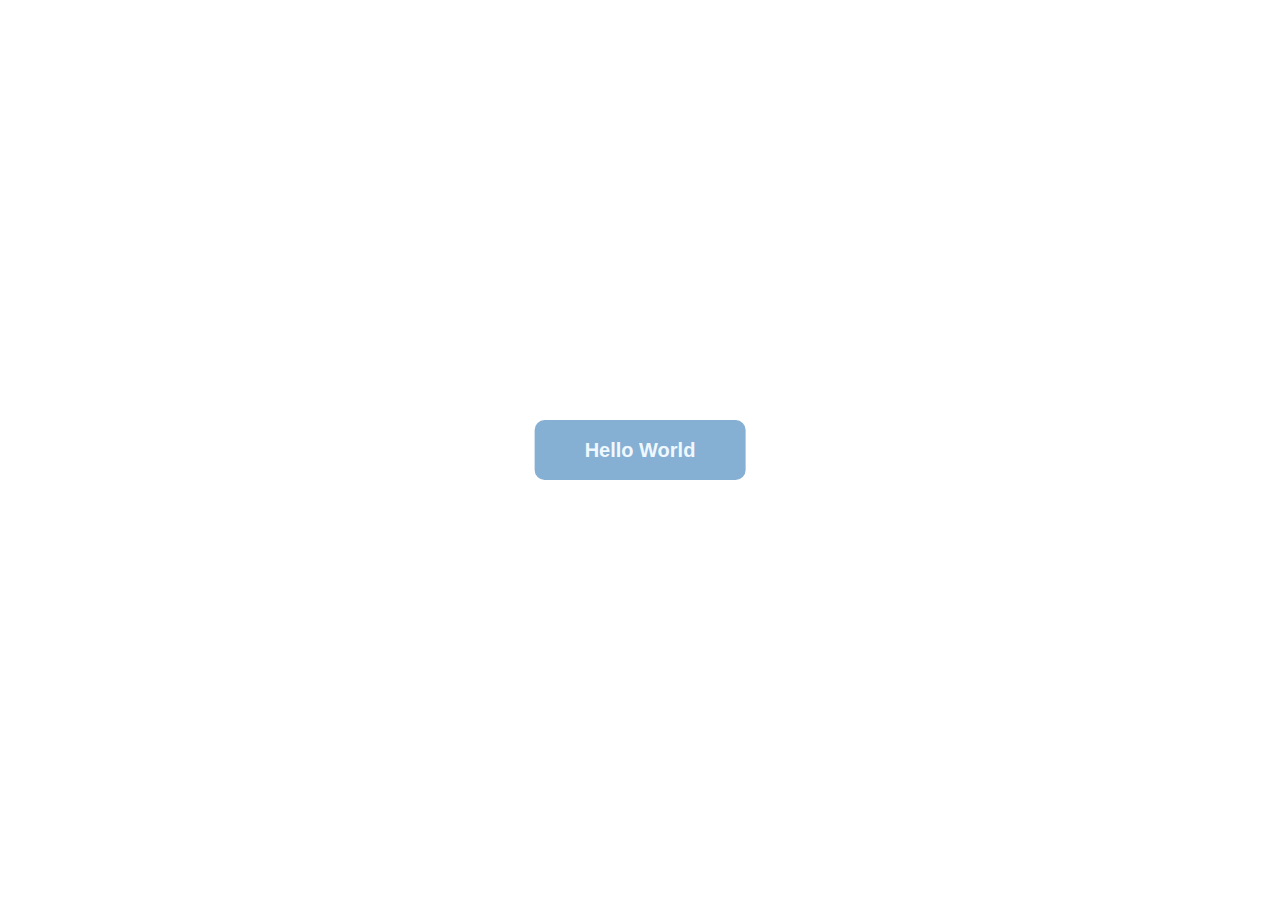
<file: Button Hover Effect with Animation/index.html>
<!DOCTYPE html>
<html lang="en">
  <head>
    <meta charset="UTF-8" />
    <meta http-equiv="X-UA-Compatible" content="IE=edge" />
    <meta name="viewport" content="width=device-width, initial-scale=1.0" />
    <title>Button Hoiver Effects</title>
    <style>
      .button {
        position: absolute;
        top: 50%;
        left: 50%;
        transform: translate(-50%, -50%);
        font-size: 20px;
        font-weight: 700;
        color: aliceblue;
        text-decoration: none;
        font-family: sans-serif;
        background-color: rgb(134, 175, 212);
        height: 60px;
        padding: 0 50px;
        line-height: 60px;
        text-align: center;
        z-index: 1;
        overflow: hidden;
        border-radius: 10px;
        text-transform: capitalize;
      }

      .button::after,
      .button::before {
        content: "";
        background-color: #e18b35;
        height: 50%;
        width: 0;
        position: absolute;
        transition: 0.3s cubic-bezier(0.785, 0.135, 0.15, 0.86);
        z-index: -1;
      }
      .button:hover::before {
        width: 100%;
        right: 0;
        left: auto;
      }
      .button::before {
        top: 0;
        left: 0;
        right: auto;
      }
      .button:hover::after {
        width: 100%;
        left: 0;
        right: auto;
      }
      .button::after {
        bottom: 0;
        right: 0;
        left: auto;
      }
    </style>
  </head>
  <body>
    <a href="#" class="button"> Hello World </a>
  </body>
</html>
</file>
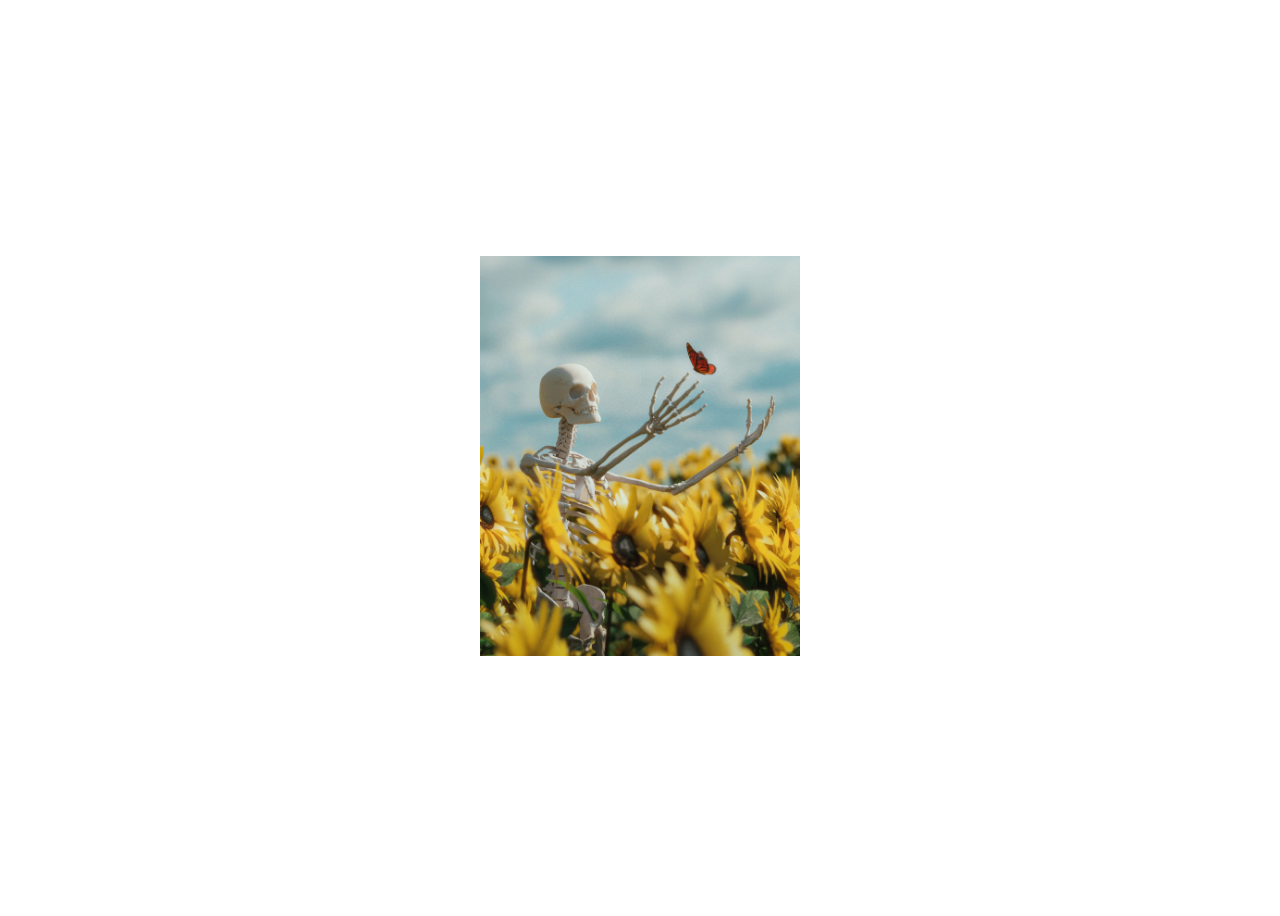
<file: image-hover-effect/index.html>
<!DOCTYPE html>
<html lang="en">
  <head>
    <meta charset="UTF-8" />
    <meta http-equiv="X-UA-Compatible" content="IE=edge" />
    <meta name="viewport" content="width=device-width, initial-scale=1.0" />
    <title>Image Hover Effect</title>
  </head>
  <style>
    body {
      display: flex;
      align-items: center;
      justify-content: center;
      height: 100vh;
    }
    .box {
      width: 320px;
      overflow: hidden;
    }
    .box img {
      width: 100%;
      height: 100%;
      object-fit: cover;
      transition: transform 0.4s ease-in;
    }
    .box:hover img {
      transform: scale(1.2);
    }
  </style>

  <body>
    <div class="box">
      <img src="./img1.jpg" alt="img err" />
    </div>
  </body>
</html>
</file>
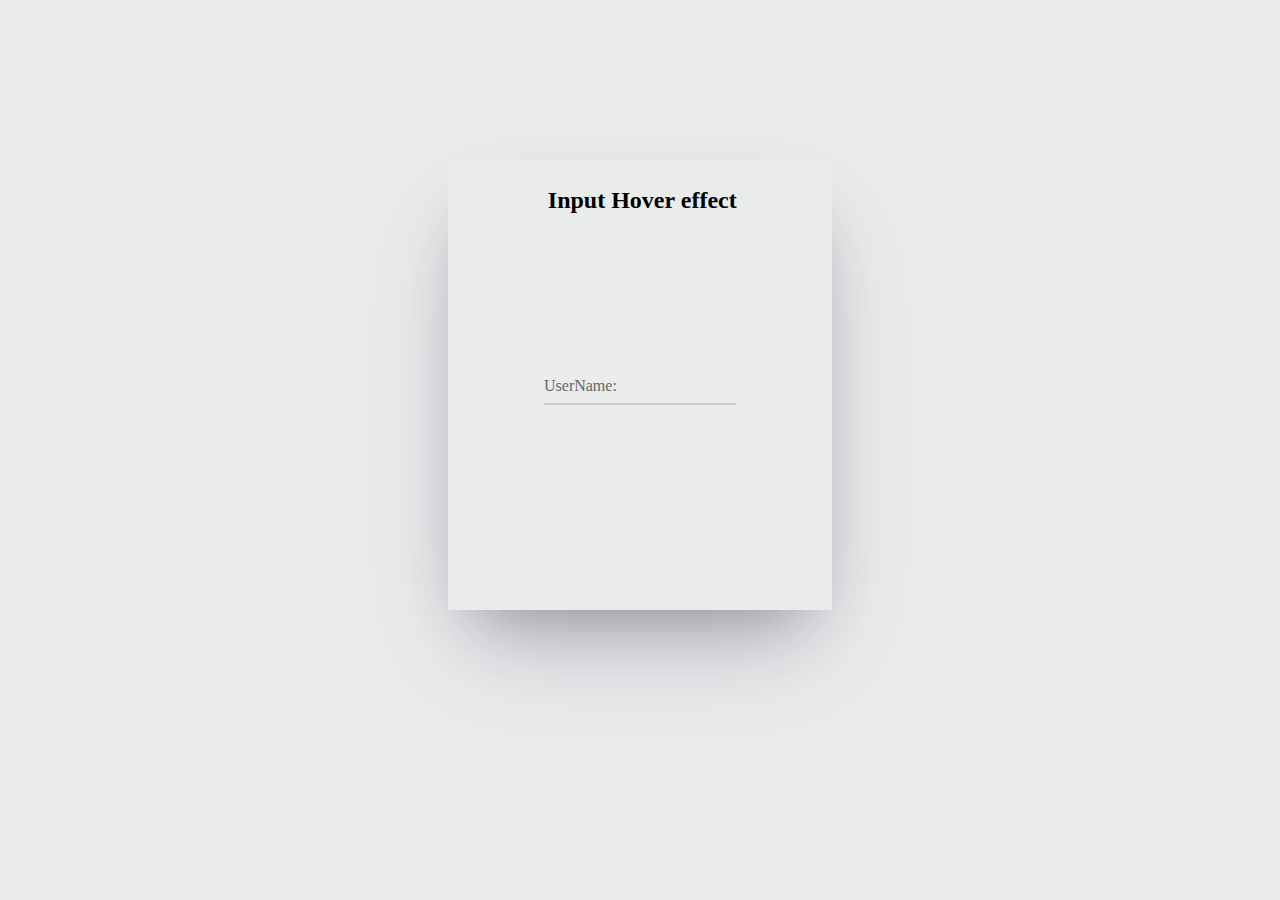
<file: input_Animation/index.html>
<!DOCTYPE html>
<html lang="en">
  <head>
    <meta charset="UTF-8" />
    <meta http-equiv="X-UA-Compatible" content="IE=edge" />
    <meta name="viewport" content="width=, initial-scale=1.0" />
    <title>input hover animation</title>
    <style>
      * {
        margin: 0;
        padding: 0;
        box-sizing: border-box;
      }
      body {
        background: rgb(234, 236, 236);
      }
      .masterCard {
        position: relative;
        display: flex;
        flex-flow: column;
        align-items: center;
        justify-content: center;
        height: 50vh;
        box-shadow: rgba(50, 50, 93, 0.25) 0px 50px 100px -20px,
          rgba(0, 0, 0, 0.3) 0px 30px 60px -30px;
        width: 30%;
        margin: 10rem auto auto;
      }
      .masterCard h2 {
        position: absolute;
        top: 6%;
        left: 26%;
      }
      .inputData .underline {
        position: absolute;
        height: 2px;
        width: 100%;
        bottom: 0;
      }
      .inputData .underline::before {
        position: absolute;
        content: "";
        height: 100%;
        width: 100%;
        background: blue;
        transform: scaleX(0);
        transform-origin: center;
        transition: transform 0.3s ease;
      }
      .inputData input:focus ~ .underline::before,
      .inputData input:valid ~ .underline::before {
        transform: scaleX(1);
      }
      .inputData {
        height: 40px;
        width: 50%;
        position: relative;
      }
      .inputData input {
        height: 100%;
        width: 100%;
        border: none;
        font-size: 16px;
        border-bottom: 2px solid #ccc;
        outline: none;
        background-color: transparent;
      }
      .inputData input:focus ~ label,
      .inputData input:valid ~ label {
        transform: translateY(-20px);
        font-size: 1.5rem;
        bottom: 15px;
      }
      .inputData label {
        position: absolute;
        bottom: 10px;
        left: 0;
        color: #666;
        transition: all 0.3s ease;
      }
    </style>
  </head>
  <body>
    <div class="masterCard">
      <h2>Input Hover effect</h2>
      <div class="inputData">
        <input type="text" required />
        <div class="underline"></div>
        <label for="">UserName:</label>
      </div>
    </div>
  </body>
</html>
</file>
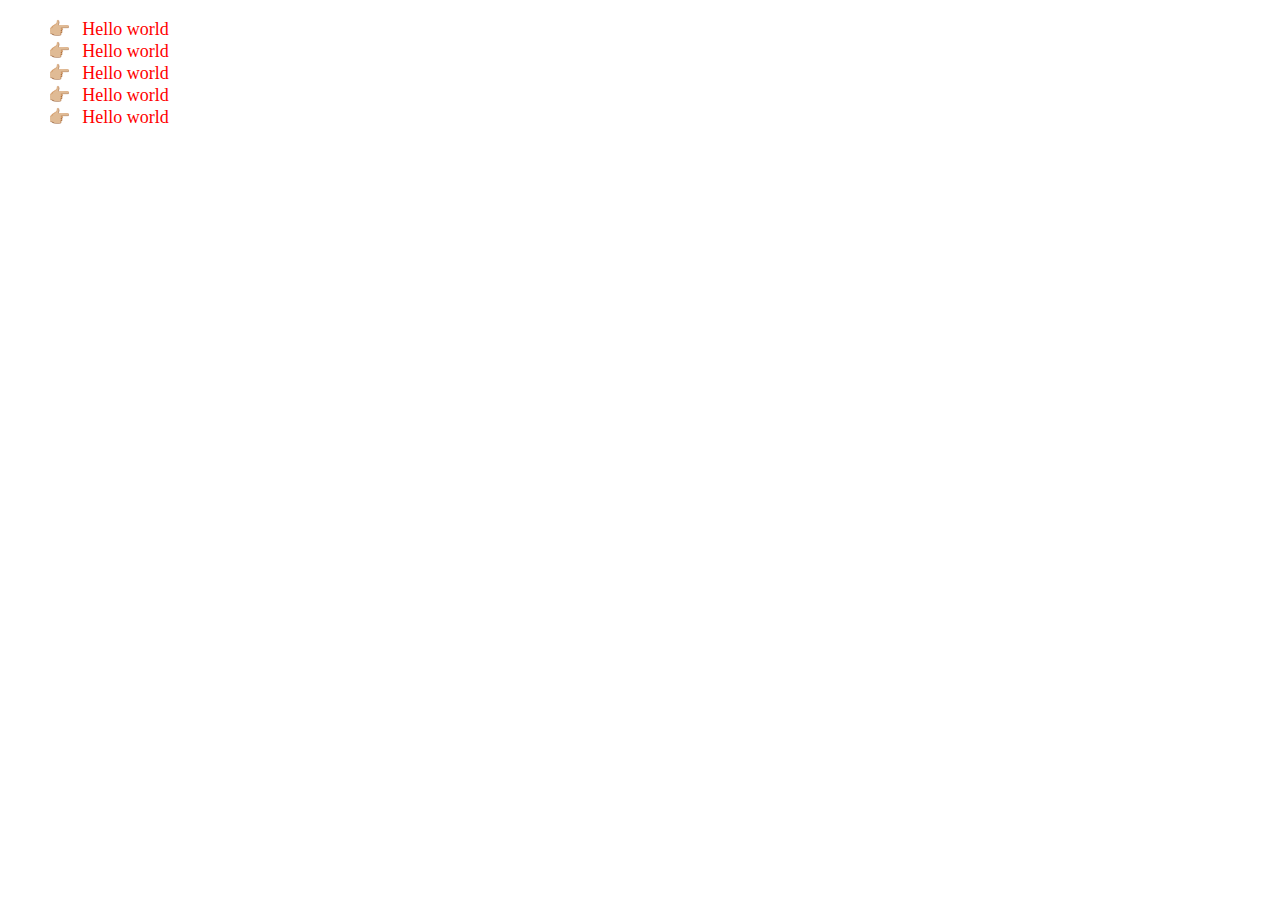
<file: List-hover-effect/index.html>
<!DOCTYPE html>
<html lang="en">
  <head>
    <meta charset="UTF-8" />
    <meta http-equiv="X-UA-Compatible" content="IE=edge" />
    <meta name="viewport" content="width=device-width, initial-scale=1.0" />
    <title>List Style Hover effect</title>
    <style>
      .list {
        list-style: none;
        color: red;
        font-size: large;
      }
      .list li::before {
        content: "👉🏼";
        padding-inline-end: 0.76rem;
        display: inline-block;
        transition: transform 100ms;
      }
      .list li:hover::before {
        transform: translateX(0.3rem);
      }
    </style>
  </head>
  <body>
    <ul class="list">
      <li>Hello world</li>
      <li>Hello world</li>
      <li>Hello world</li>
      <li>Hello world</li>
      <li>Hello world</li>
    </ul>
  </body>
</html>
</file>
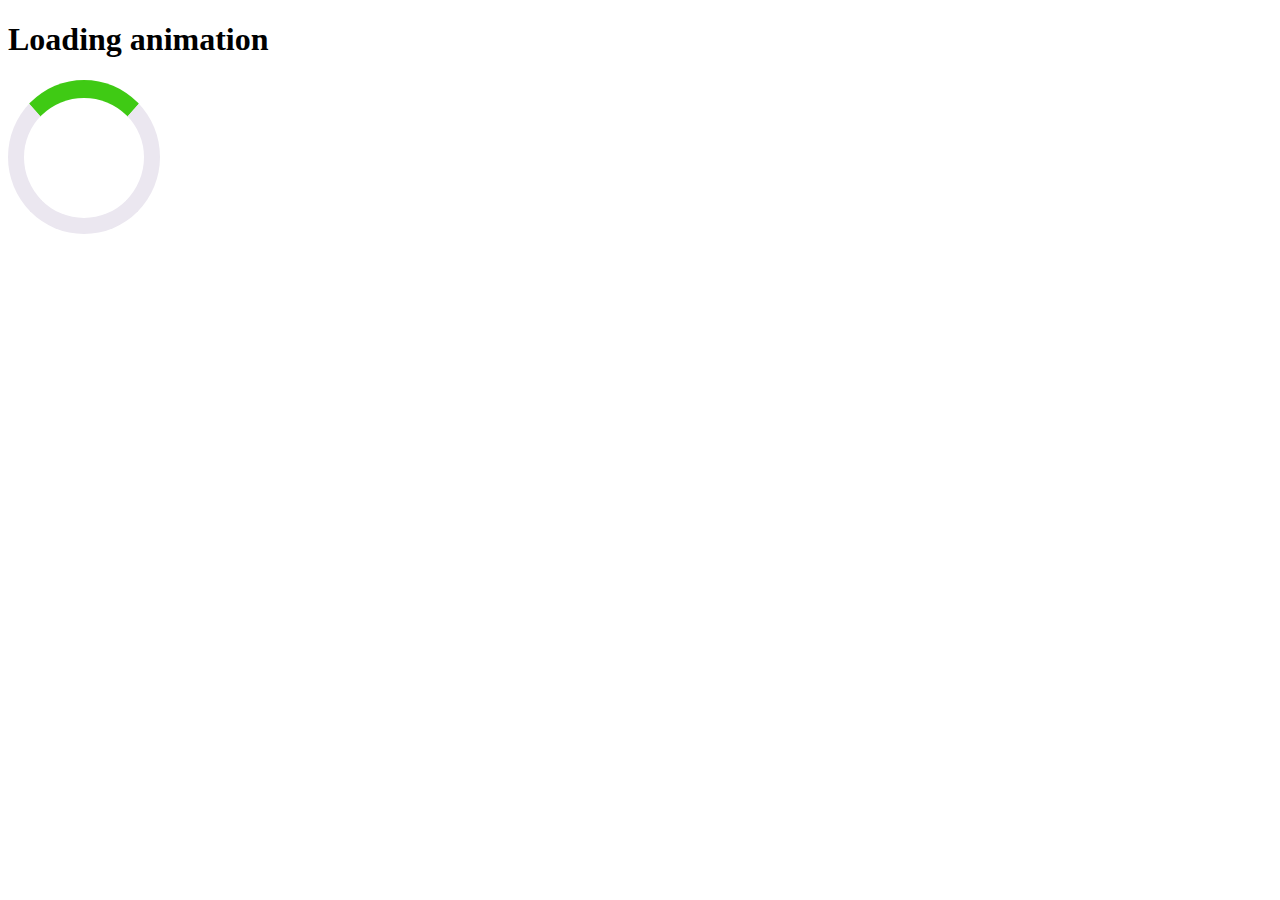
<file: Loding animation/index.html>
<!DOCTYPE html>
<html lang="en">
  <head>
    <meta charset="UTF-8" />
    <meta http-equiv="X-UA-Compatible" content="IE=edge" />
    <meta name="viewport" content="width=device-width, initial-scale=1.0" />
    <title>Loding animation</title>
    <style>
      .loading {
        border: 16px solid rgb(235, 231, 240);
        border-top: 18px solid rgb(63, 202, 20);
        border-radius: 50%;
        width: 120px;
        height: 120px;
        animation: rotate 2s linear infinite;
      }
      @keyframes rotate {
        0% {
          transform: rotate(0deg);
        }
        100% {
          transform: rotate(360deg);
        }
      }
    </style>
  </head>
  <body>
    <h1>Loading animation</h1>
    <div class="loading"></div>
  </body>
</html>
</file>
